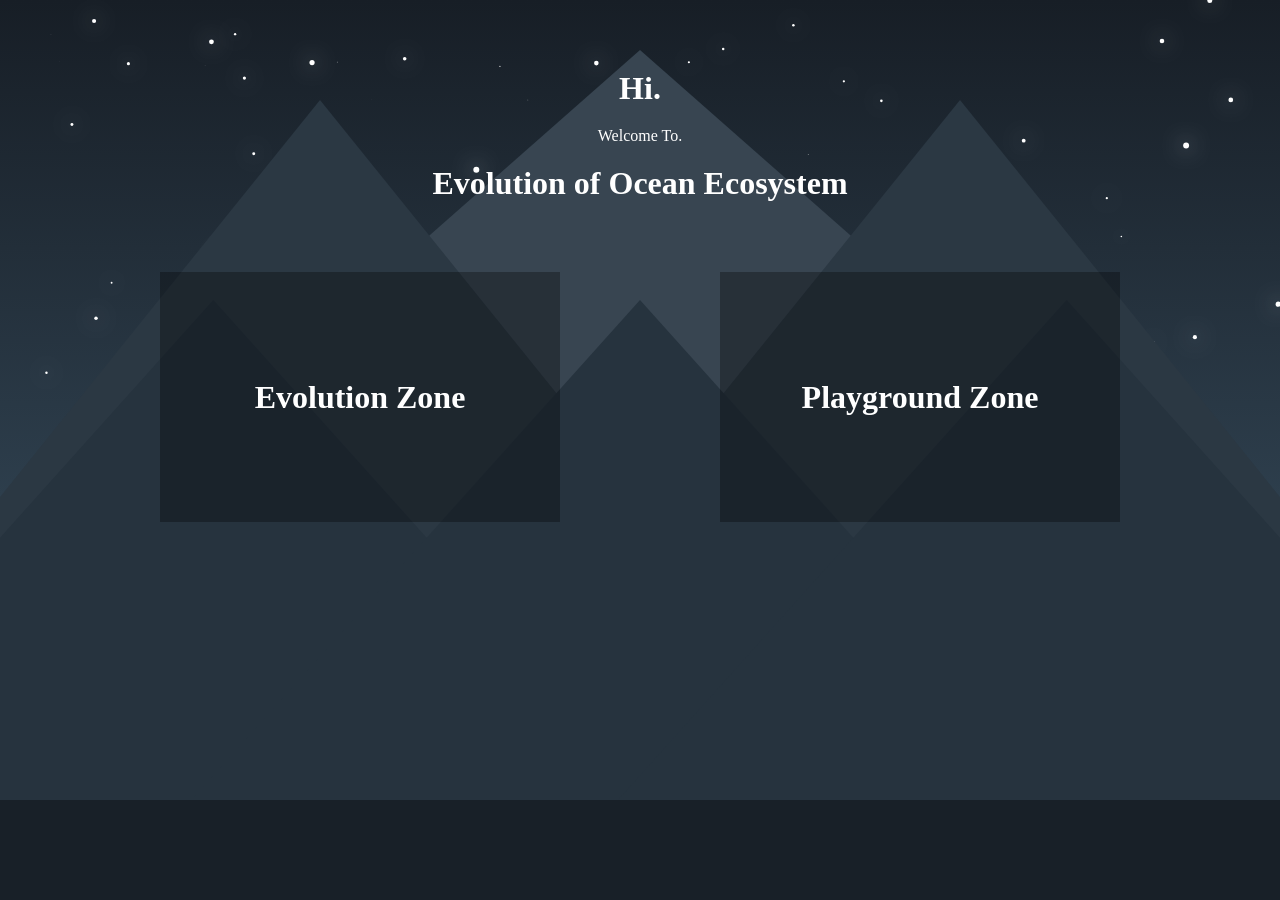
<file: index.html>
<!DOCTYPE html>
<html lang="en">
<head>
    <meta charset="UTF-8" />
    <meta name="viewport" content="width=device-width, initial-scale=1.0" />

    <title>Evolution of Ocean Ecosystem - Prajwal Pokhrel - SE9</title>

    <link rel="stylesheet" href="css/style.css" type="text/css" />

</head>
    <body>
        <div class="main-container">
            <canvas></canvas>
            <div class="details-container">
                <div class="header-container">
                    <h1>Hi.</h1>
                    <span class="middle-heading">Welcome To.</span>
                    <h1>Evolution of Ocean Ecosystem</h1>
                </div>
                <div class="buttons-container">
                    <div class="flip-box">
                        <div class="flip-box-inner">
                            <div class="flip-box-front">
                                <h1>Evolution Zone</h1>
                            </div>
                            <div class="flip-box-back">
                                <span>Different biological creatures acting in complex environment are
                                simulated with evolutionary behavior.</span>
                                <a href="./evolution/index.html" target="_blank" class="flip-box-button">Demo</a>
                            </div>
                        </div>
                    </div>
                    <div class="flip-box">
                        <div class="flip-box-inner">
                            <div class="flip-box-front">
                                <h1>Playground Zone</h1>
                            </div>
                            <div class="flip-box-back">
                                <span>Creatures wandering around with flocking behavior are simulated. They avoid the obstacle
                                and flee away from it.</span>
                                <a href="./playground/index.html" target="_blank" class="flip-box-button">Demo</a>
                            </div>
                        </div>
                    </div>
                </div>
            </div>
        </div>

        <script src="js/utility.js"></script>
        <script src="js/Star.js"></script>
        <script src="js/MiniStar.js"></script>
        <script src="js/index.js"></script>
    </body>
</html>
</file>
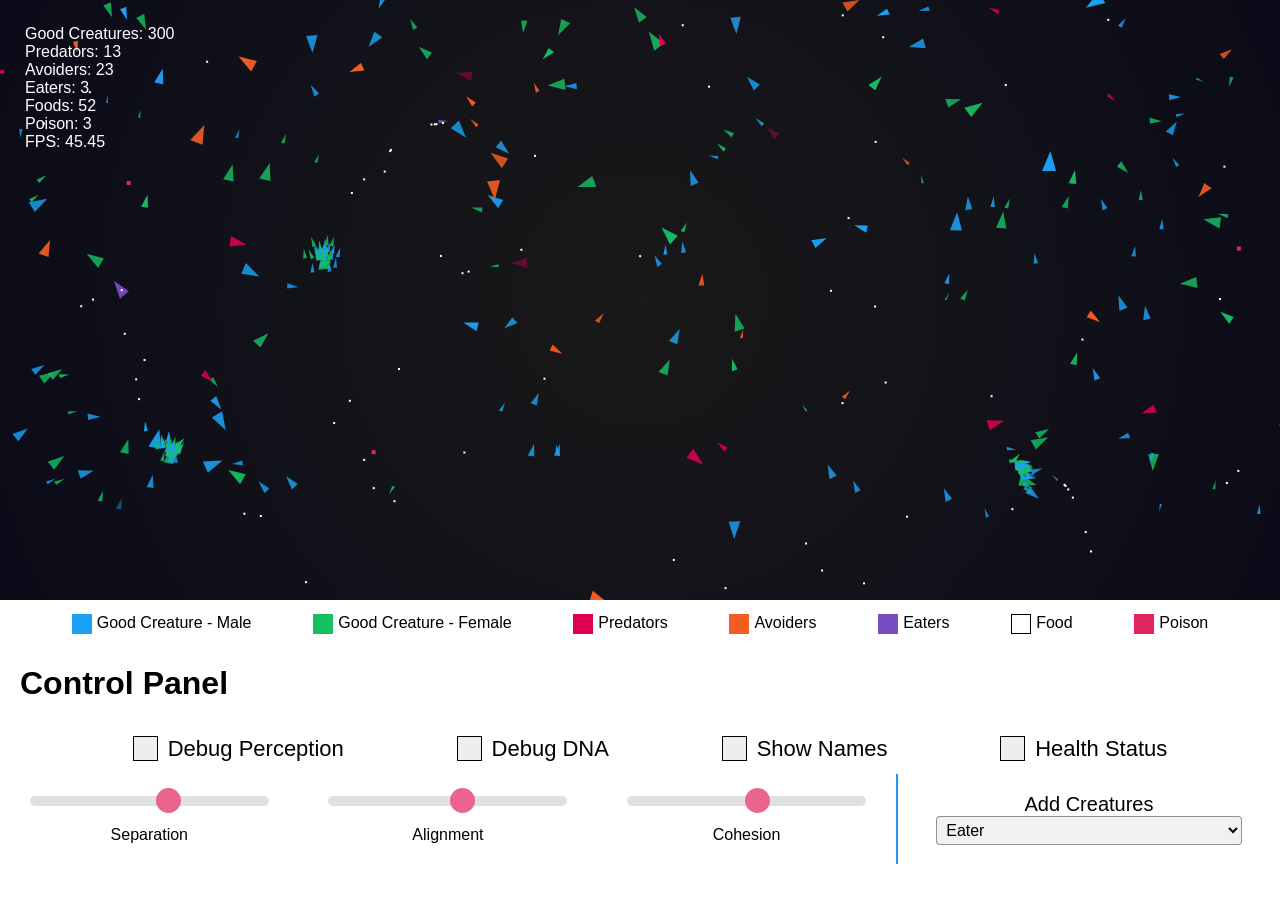
<file: evolution/index.html>
<!DOCTYPE html>
<html lang="en">
    <head>
        <meta charset="UTF-8">
        <meta name="viewport" content="width=device-width, initial-scale=1.0" />

        <!-- CSS Files -->
        <link rel="stylesheet" href="css/reset.css" type="text/css" />
        <link rel="stylesheet" href="css/style.css" type="text/css" />
        <link rel="stylesheet" href="css/layout.css" type="text/css" />


        <title>Evolution of Ocean Ecosystem - Prajwal Pokhrel - SE9</title>
    </head>

    <body>
        <div class="main-container">
            <canvas id="ecosystem"></canvas>

            <!-- Creature Statistics -->
            <div id="creatureStatistics">
                <p id="statistics"></p>
            </div>

        </div>

        <!-- Legends: To recognize creatures -->
        <div class="legend-container">
            <div class="legend">
                <div class="legend-color-1 common"></div>
                <span>Good Creature - Male</span>
            </div>
            <div class="legend">
                <div class="legend-color-2 common"></div>
                <span>Good Creature - Female</span>
            </div>
            <div class="legend">
                <div class="legend-color-3 common"></div>
                <span>Predators</span>
            </div>
            <div class="legend">
                <div class="legend-color-4 common"></div>
                <span>Avoiders</span>
            </div>
            <div class="legend">
                <div class="legend-color-5 common"></div>
                <span>Eaters</span>
            </div>
            <div class="legend">
                <div class="legend-color-6 common"></div>
                <span>Food</span>
            </div>
            <div class="legend">
                <div class="legend-color-7 common"></div>
                <span>Poison</span>
            </div>
        </div>

        <!-- Debug Controls -->
        <div class="debug-container">
            <div class="debug-left">
                <h1>Control Panel</h1>
            </div>
            <div class="debug-right">
                <label class="container">Debug Perception
                    <input type="checkbox" id="debug">
                    <span class="checkmark"></span>
                </label>
                <label class="container">Debug DNA
                    <input type="checkbox" id="dnadebug">
                    <span class="checkmark"></span>
                </label>
                <label class="container">Show Names
                    <input type="checkbox" id="names">
                    <span class="checkmark"></span>
                </label>
                <label class="container">Health Status
                    <input type="checkbox" id="render_health">
                    <span class="checkmark"></span>
                </label>
            </div>
        </div>
        <div class="control-panel">
            <div class="control-panel-left">
                <div class="flock-control">
                    <input id="separate" type="range" min="-5.0" max="5.0" value="0.9" step="0.1" class="slider" id="myRange1"><br>
                    <span class="flock-behavior">Separation</span>
                </div>
                <div class="flock-control">
                    <input id="align" type="range" min="-5.0" max="5.0" value="0.7" step="0.1" class="slider" id="myRange2"><br>
                    <span class="flock-behavior">Alignment</span>
                </div>
                <div class="flock-control">
                    <input id="cohesion" type="range" min="-5.0" max="5.0" value="0.5" step="0.1" class="slider" id="myRange3"><br>
                    <span class="flock-behavior">Cohesion</span>
                </div>
            </div>
            <div class="control-panel-right">
                <div class="items-container">
                    <span>Add Creatures</span>
                    <select id="addnew">
                        <option value="EATER">Eater</option>
                        <option value="PREDATOR">Predator</option>
                        <option value="AVOIDER">Avoider</option>
                        <option value="CREATURE">Good Creature</option>
                    </select>
                </div>
            </div>
        </div>

        <script src="../lib/Vector.js"></script>
        <script src="js/constants.js"></script>
        <script src="js/helpers.js"></script>
        <script src="js/Steer.js"></script>
        <script src="js/Display.js"></script>
        <script src="js/Creature.js"></script>
        <script src="js/BuildCreature.js"></script>
        <script src="js/Ecosystem.js"></script>
        <script src="js/index.js"></script>

    </body>

</html>
</file>
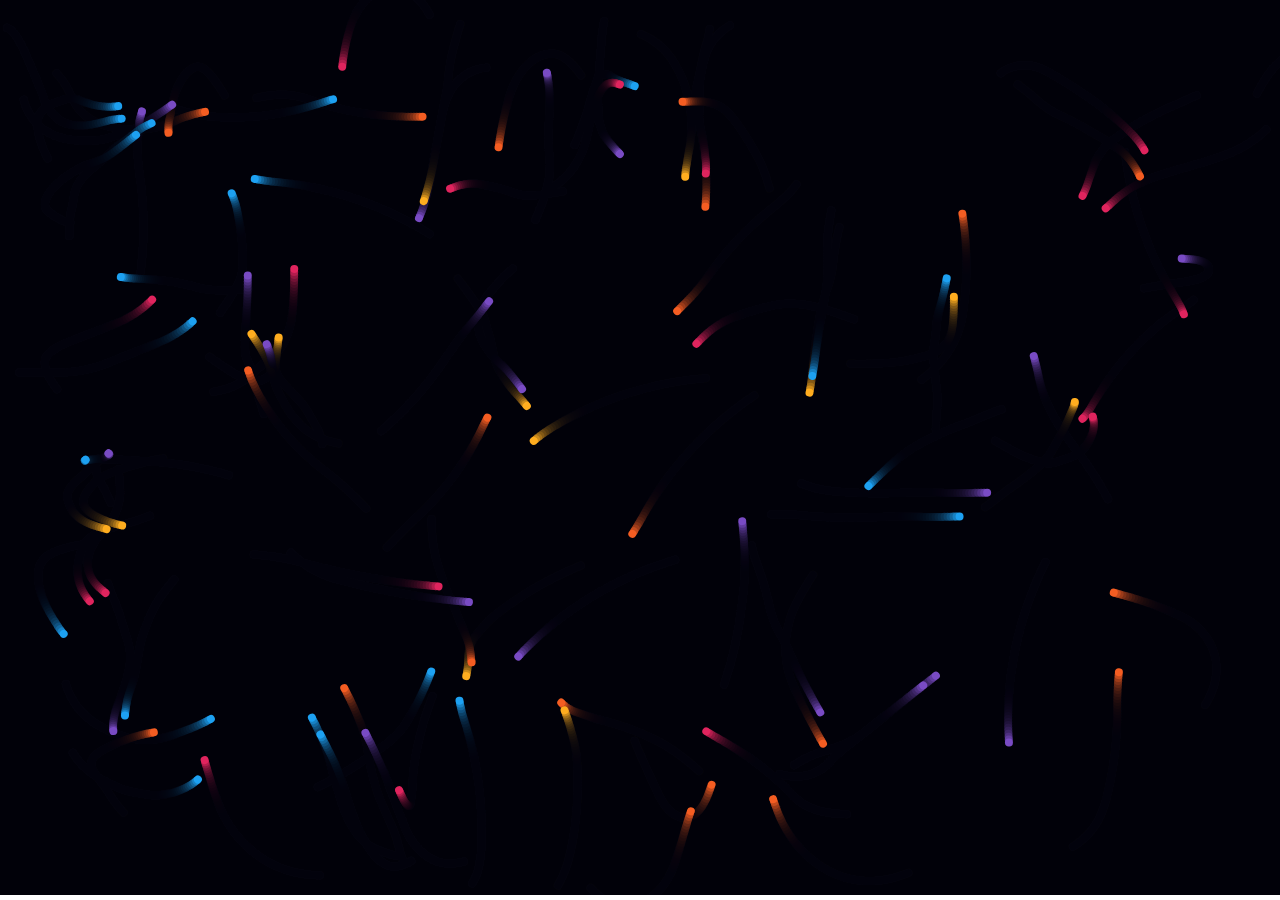
<file: playground/index.html>
<!DOCTYPE html>
<html lang="en">
    <head>
        <meta charset="UTF-8">
        <meta name="viewport" content="width=device-width, initial-scale=1.0" />

        <link rel="stylesheet" href="css/style.css" type="text/css" />

        <title>Flocking Behavior with Obstacle Avoidance</title>
    </head>
    <body>

        <canvas id="playground"></canvas>

        <!-- Vector Library -->
        <script src="../lib/Vector.js"></script>
        <!-- Quad Tree Library -->
        <script src="../lib/Circle.js"></script>
        <script src="../lib/Rectangle.js"></script>
        <script src="../lib/Point.js"></script>
        <script src="../lib/QuadTree.js"></script>
        <!-- Helper functions -->
        <script src="../evolution/js/helpers.js"></script>
        <!-- Creature Class -->
        <script src="./js/Creature.js"></script>
        <!-- Steering Behavior | Reusing from Evolution Zone -->
        <script src="../evolution/js/Steer.js"></script>
        <!-- Bringing creatures to life -->
        <script src="./js/index.js"></script>
    </body>
</html>
</file>
<file: css/style.css>
* {
    margin: 0;
    padding: 0;
    box-sizing: border-box;
    font-family: Consolas, 'sans-serif';
}

.main-container {
    position: relative;
    width: 100%;
    height: 100%;
}

canvas {
    position: absolute;
}

.details-container {
    position: absolute;
    height: 100%;
    width: 100%;
}

.header-container {
    padding: 70px 0 70px;
    color: #FFFFFF;
    display: flex;
    flex-direction: column;
    justify-content: center;
    align-items: center;
}

.middle-heading {
    margin: 20px 0 20px 0;
}

.buttons-container {
    display: flex;
    flex-direction: row;
    justify-content: space-evenly;
    align-items: center;
}

/* Flip Box */
.flip-box {
    background-color: transparent;
    width: 400px;
    height: 250px;
    perspective: 1000px;
}

.flip-box-inner {
    position: relative;
    width: 100%;
    height: 100%;
    text-align: center;
    transition: transform 0.8s;
    transform-style: preserve-3d;
}

.flip-box:hover .flip-box-inner {
    transform: rotateY(180deg);
    cursor: pointer;
}

.flip-box-front, .flip-box-back {
    position: absolute;
    width: 100%;
    height: 100%;
    display: flex;
    justify-content: center;
    align-items: center;
    -webkit-backface-visibility: hidden;
    backface-visibility: hidden;
}

.flip-box-front {
    background-color: rgba(0, 0, 0, 0.3);
    color: #FFFFFF;
}


.flip-box-back {
    background-color: rgba(0, 0, 0, 0.3);
    display: flex;
    flex-direction: column;
    justify-content: space-evenly;
    color: white;
    transform: rotateY(180deg);
}

.flip-box-button {
    text-decoration: none;
    padding: 10px 30px;
    border-radius: 5px;
    border: 2px solid #1DA1F2;
    color: #FFFFFF;
    letter-spacing: 2px;
    text-transform: uppercase;
}

.flip-box-button:hover {
    background-color: #1DA1F2;
}
</file>
<file: evolution/css/style.css>
.main-container {
    position: relative;
}

#ecosystem {
    margin: 0;
    padding: 0;
}

/*Creature Statistics*/
#creatureStatistics {
    position: absolute;
    left: 20px;
    top: 20px;
    padding: 5px;
    color: #FFFFFF;
}

#statistics {
    margin: 0;
}


/* SIDE NAVIGATION */
.settingsToggle {
    position: absolute;
    right: 20px;
    top: 20px;
    padding: 20px;
    border-radius: 50px;
    background-color: yellow;
    cursor: pointer;
}

.burger-icon {
    width: 35px;
    height: 5px;
    background-color: black;
    margin: 6px 0;
    cursor: pointer;
}

/* SIDE NAVIGATION END */
.legend-container {
    display: flex;
    flex-direction: row;
    justify-content: space-evenly;
    padding: 10px;
}

.legend {
    display: flex;
}

.common {
    height: 20px;
    width: 20px;
    margin-right: 5px;
}

.legend-color-1 {
    background-color: #1DA1F2;
}

.legend-color-2 {
    background-color: #17BF63;
}

.legend-color-3 {
    background-color: #DC004E;
}

.legend-color-4 {
    background-color: #F45D22;
}

.legend-color-5 {
    background-color: #794BC4;
}

.legend-color-6 {
    background-color: #FFFFFF;
    border: 1px solid #000000;
}

.legend-color-7 {
    background-color: #E0245E;
}

/* Control Panel Top */
.debug-container {
    display: flex;
    flex-direction: column;
}

.debug-left {
    display: flex;
    padding-left: 20px;
}

.debug-right {
    display: flex;
    flex-direction: row;
    justify-content: space-evenly;
    padding-left: 20px;
}
/* End Control Panel Top */

/* New Control Panel */
.control-panel {
    display: flex;
}

.control-panel-left {
    display: flex;
    width: 70%;
}

.flock-control {
    display: flex;
    width: 33.33%;
    padding: 20px 0 20px 0;
    flex-direction: column;
    justify-content: center;
    align-items: center;
}

.control-panel-right {
    display: flex;
    flex-direction: column;
    justify-content: center;
    align-items: center;
    width: 30%;
    border-left: 2px solid #2196F3;
}

.items-container {
    display: flex;
    flex-direction: column;
    width: 100%;
    padding: 5px 0 5px 0;
    justify-content: center;
    align-items: center;
}

.items-container span {
    font-size: 20px;
}
/* End New Control Panel */

/* Custom Select */
select {
    width: 80%;
    padding: 4px 5px;
    border-radius: 4px;
    outline: none;
    font-size: 16px;
    border: 1px solid rgba(0, 0, 0, 0.4);
    background-color: #f1f1f1;
    margin: auto;
}

/* Custom Slider */
.slider {
    -webkit-appearance: none;
    width: 80%;
    height: 10px;
    border-radius: 5px;
    background: #d3d3d3;
    outline: none;
    opacity: 0.7;
    -webkit-transition: .2s;
    transition: opacity .2s;
}

.slider:hover {
    opacity: 1;
}

.slider::-webkit-slider-thumb {
    -webkit-appearance: none;
    appearance: none;
    width: 25px;
    height: 25px;
    border-radius: 50%;
    background: #E0245E;
    cursor: pointer;
}

.slider::-moz-range-thumb {
    width: 25px;
    height: 25px;
    border-radius: 50%;
    background: #E0245E;
    cursor: pointer;
}
/* End Custom Slider*/

/* Custom Check Box */
.container {
    display: block;
    position: relative;
    padding-left: 35px;
    margin-bottom: 12px;
    margin-top: 12px;
    cursor: pointer;
    font-size: 22px;
    -webkit-user-select: none;
    -moz-user-select: none;
    -ms-user-select: none;
    user-select: none;
}

.container input {
    position: absolute;
    opacity: 0;
    cursor: pointer;
    height: 0;
    width: 0;
}

.checkmark {
    position: absolute;
    top: 0;
    left: 0;
    height: 25px;
    width: 25px;
    background-color: #eee;
    border: 1px solid #000000;
}

.container:hover input ~ .checkmark {
    background-color: #ccc;
}

.container input:checked ~ .checkmark {
    background-color: #E0245E;
    border: none;
}

.checkmark:after {
    content: "";
    position: absolute;
    display: none;
}

.container input:checked ~ .checkmark:after {
    display: block;
}

.container .checkmark:after {
    left: 9px;
    top: 5px;
    width: 5px;
    height: 10px;
    border: solid white;
    border-width: 0 3px 3px 0;
    -webkit-transform: rotate(45deg);
    -ms-transform: rotate(45deg);
    transform: rotate(45deg);
}
/* End Custom Check Box */
</file>
<file: evolution/css/layout.css>
/* Not in use */
</file>
<file: playground/css/style.css>
* {
    margin: 0;
    padding: 0;
    box-sizing: border-box;
}
</file>
